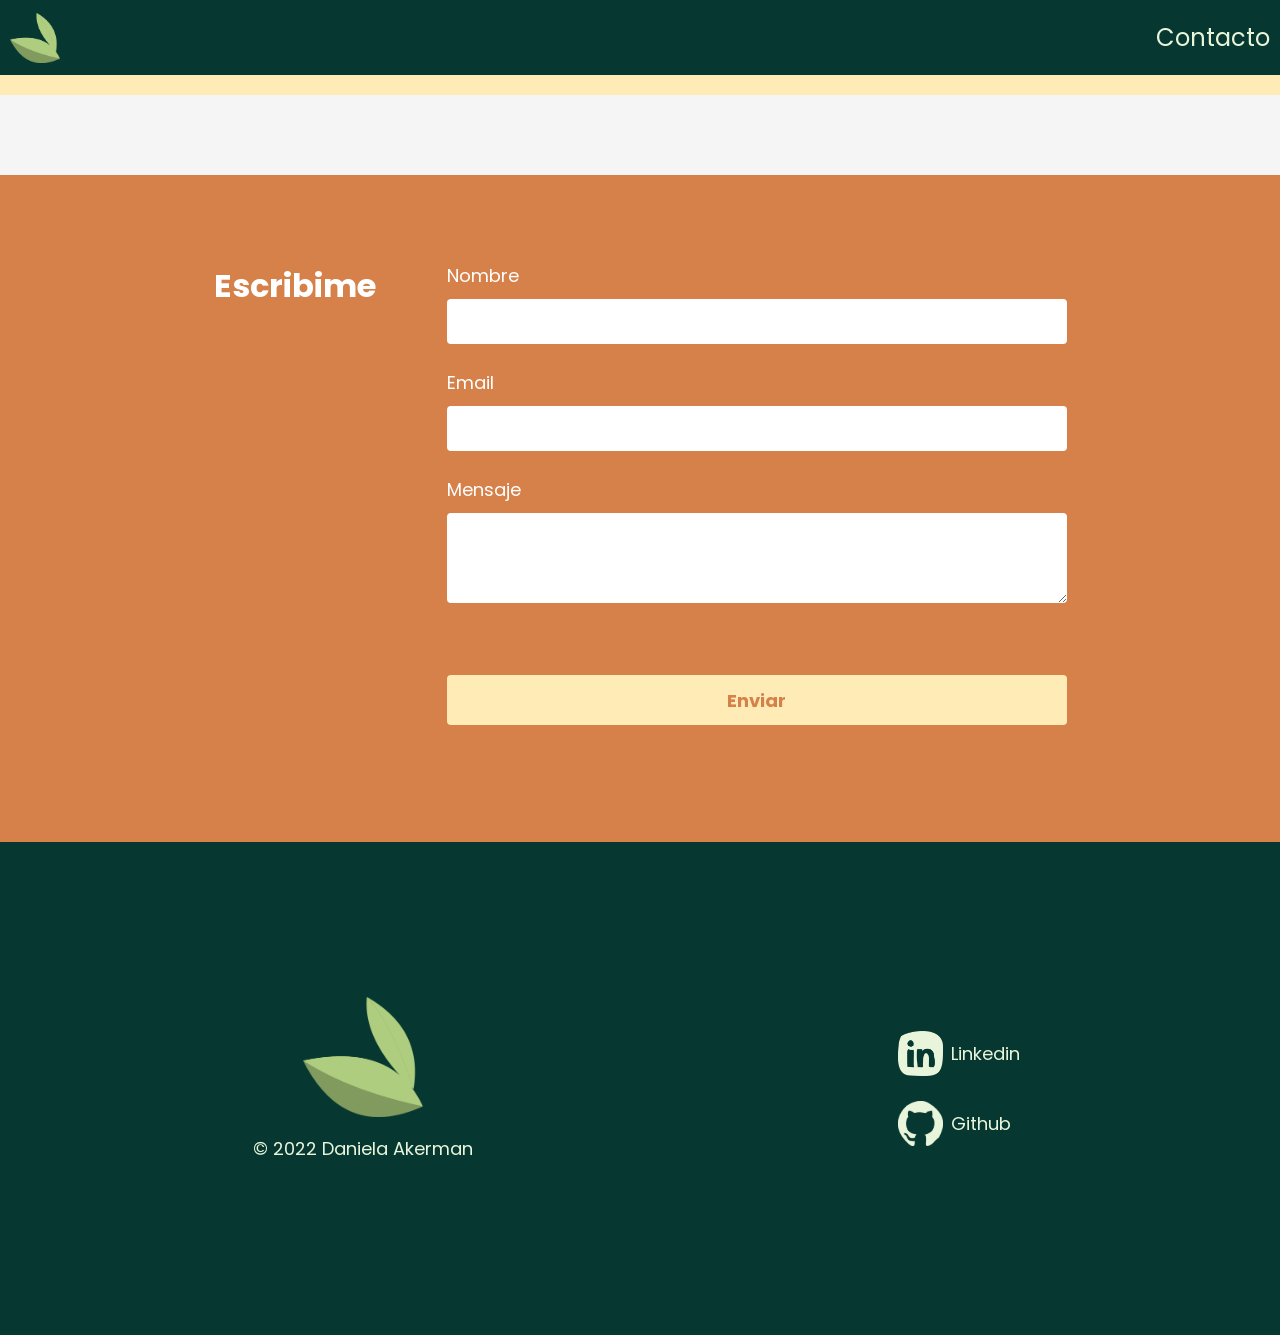
<file: index.html>
<!DOCTYPE html>
<html lang="en">
  <head>
    <meta charset="UTF-8" />
    <meta http-equiv="X-UA-Compatible" content="IE=edge" />
    <meta name="viewport" content="width=device-width, initial-scale=1.0" />
    <link rel="preconnect" href="https://fonts.googleapis.com" />
    <link rel="preconnect" href="https://fonts.gstatic.com" crossorigin />
    <link
      href="https://fonts.googleapis.com/css2?family=Poppins&display=swap"
      rel="stylesheet"
    />
    <link rel="shortcut icon" href="./favicon.png" />
    <link rel="stylesheet" href="index.css" />

    <!-- Componentes -->
    <link rel="stylesheet" href="./components/header.css" />
    <script defer src="./components/header.js"></script>

    <link rel="stylesheet" href="./components/form.css" />
    <script defer src="./components/form.js"></script>

    <link rel="stylesheet" href="./components/footer.css" />
    <script defer src="./components/footer.js"></script>

    <title>Cards</title>
    <script defer src="index.js"></script>
  </head>

  <body>
    <section class="seccion-header"></section>
    <section class="portfolio">
      <div class="portfolio-content"></div>
    </section>
    <template id="portfolio-card-template">
      <div class="portfolio-card">
        <div class="portfolio-img-content">
          <img src="" alt="imagen" class="portfolio-img" />
        </div>
        <div class="portfolio-card-content">
          <h4 class="portfolio-card-title"></h4>
          <p class="portfolio-card-text"></p>
          <a href="" class="portfolio-card-link">
            <button class="portfolio-card-link-button">Ver imagen</button>
          </a>
        </div>
      </div>
    </template>
    <div class="seccion-contacto"></div>
  </body>
  <section class="seccion-footer"></section>
</html>
</file>
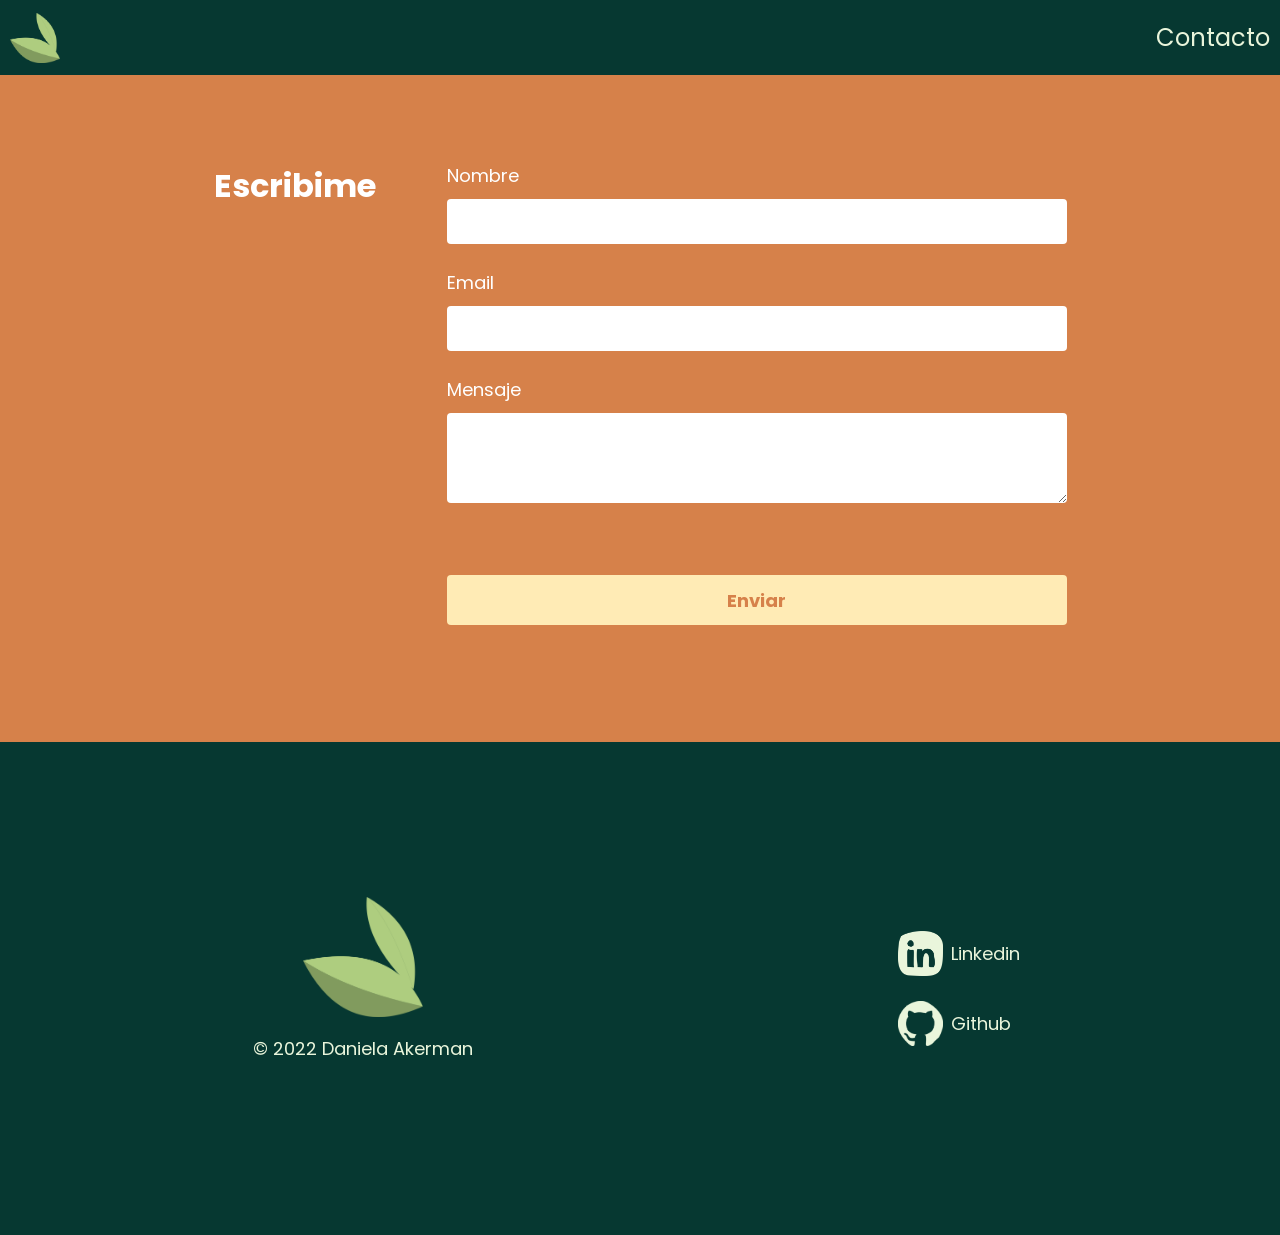
<file: contacto.html>
<!DOCTYPE html>
<html lang="en">
  <head>
    <meta charset="UTF-8" />
    <meta http-equiv="X-UA-Compatible" content="IE=edge" />
    <meta name="viewport" content="width=device-width, initial-scale=1.0" />
    <link rel="preconnect" href="https://fonts.googleapis.com" />
    <link rel="preconnect" href="https://fonts.gstatic.com" crossorigin />
    <link
      href="https://fonts.googleapis.com/css2?family=Poppins:wght@400;700&display=swap"
      rel="stylesheet"
    />

    <!-- IMPORTAMOS COMPONENTES -->
    <link rel="stylesheet" href="./components/header.css" />
    <script defer src="./components/header.js"></script>

    <link rel="stylesheet" href="./components/form.css" />
    <script defer src="./components/form.js"></script>

    <link rel="stylesheet" href="./components/footer.css" />
    <script defer src="./components/footer.js"></script>

    <!-- IMPORTAMOS JS Y CSS -->
    <link rel="stylesheet" href="./pages/contacto.css" />
    <script defer src="./pages/contacto.js"></script>

    <link rel="shortcut icon" href="./img/favicon.png" />
    <title>Daniela Akerman</title>
  </head>
  <body>
    <header class="seccion-header"></header>
    <section class="seccion-contacto"></section>
    <section class="seccion-footer"></section>
  </body>
</html>
</file>
<file: index.css>
* {
  box-sizing: border-box;
}
*::selection {
  background: #c2c793;
}
body {
  font-family: "Poppins", sans-serif;
  margin: 0;
  font-size: 18px;
  background-color: #ffebb5;
}
.portfolio {
}
.portfolio-title {
  font-size: 38px;
  margin: 40 20px 0 0px;
  text-align: center;
}
.portfolio-description {
  font-size: 24px;
  margin: 7px 20px 0 20px;
  text-align: center;
  color: #f47133;
}
.portfolio-content {
  margin-top: 20px;
  padding: 40px;
  display: grid;
  gap: 30px;
  background-color: whitesmoke;
}
@media (min-width: 640px) {
  .portfolio-content {
    grid-template-columns: 1fr 1fr;
  }
}
@media (min-width: 960px) {
  .portfolio-content {
    grid-template-columns: 1fr 1fr 1fr;
  }
}
.portfolio-img-content {
  padding: 20px;
}
.portfolio-card:hover {
  box-shadow: 0 0 20px #063831;
}
.portfolio-card {
  border: solid 2px #063831;
  border-radius: 10px;
  flex-grow: 1;
  width: 100%;
}
.portfolio-img-content {
  height: auto;
  width: 100%;
  display: flex;
  align-items: center;
  justify-content: center;
}
.portfolio-img {
  height: auto;
  width: 100%;
}
.portfolio-card-content {
  display: flex;
  flex-direction: column;
  justify-content: space-between;
  height: 255px;
  padding: 20px;
}
.portfolio-card-title {
  font-size: 30px;
  margin: 0;
}
.portfolio-card-title::selection {
  background: #c2c793;
  color: #fff;
}
.portfolio-card-text {
  margin: 0;
}
.portfolio-card-text::selection {
  background: #c2c793;
  color: #fff;
}
.portfolio-card-link {
  color: #51aff3;
  display: block;
  text-align: center;
  margin: auto 0 0 auto;
  width: 100%;
}
.portfolio-card-link-button {
  height: 50px;
  font-family: "Poppins", sans-serif;
  background-color: #d6814a;
  color: #ffebb5;
  border: none;
  border-radius: 4px;
  font-weight: bold;
  width: 100%;
  max-width: 380px;
  margin-bottom: 0;
  text-align: center;
}
.portfolio-card-link-button:hover {
  color: #d6814a;
  background-color: #fdcd95;
}
.portfolio-card-link-button:active {
  box-shadow: 0 0 24px #d6814a;
}
.seccion-footer {
  height: 493px;
  padding: 20px;
  display: flex;
  flex-direction: column;
  justify-content: space-around;
  align-items: flex-start;
}
@media (min-width: 900px) {
  .seccion-footer {
    height: 493px;
    flex-direction: row;
    justify-content: space-around;
    align-items: center;
  }
}

.logo-footer {
  display: flex;
  flex-direction: column;
  justify-content: center;
  align-items: flex-start;
}

.imagen-logo-footer {
  width: 120px;
  height: 120px;
  display: block;
}

.derechos-reservados {
}

.redes-sociales {
  display: flex;
  flex-direction: column;
  margin-top: 80px auto auto auto;
}

.red-social {
  margin-top: 25px;
  display: flex;
  align-content: center;
}

.logo-linkedin,
.logo-github {
  width: 30px;
  height: 30px;
  display: inline;
  margin: auto 0;
}

.linkedin,
.github {
  display: inline;
  margin: auto 8px;
}
.red-social:hover {
  box-shadow: 0 0 20px #f47133;
}
</file>
<file: components/header.css>
* {
  font-family: "Poppins", sans-serif;
  box-sizing: border-box;
  font-size: 18px;
}
*::selection {
  background: #c2c793;
}
body {
  margin: 0;
}

.seccion__header {
  position: sticky;
  top: 0;
  background-color: #063831;
  color: #e9f5db;
  display: flex;
  flex-direction: row;
  align-items: center;
  justify-content: space-between;
  padding: 10px;
  height: 75px;
  font-family: "Poppins", sans-serif;
  box-sizing: border-box;
}

.header__logo {
  display: flex;
  flex-direction: row;
  align-items: center;
}

.header__logo__img {
  height: 50px;
  width: 50px;
}
.header__logo__img:hover {
  box-shadow: 0 0 25px #e9f5db;
}
.header__burger-menu {
  display: flex;
  align-items: center;
}
@media (min-width: 690px) {
  .header__burger-menu {
    display: none;
  }
}
.header__burger-menu__img {
  height: auto;
  width: 50px;
}
.header__burger-menu__img:hover {
  box-shadow: 0 0 25px #e9f5db;
}

.header__burger-menu {
  height: 50px;
  width: 50px;
}

.header__menu-ventana {
  background-color: #8ab17d;
  opacity: 0.9;
  position: absolute;
  top: 0;
  right: 0;
  height: 100vh;
  width: 100%;
  display: none;
  flex-direction: column;
  align-items: center;
  justify-content: center;
}
.cerrar-ventana {
  position: absolute;
  top: 10px;
  right: 10px;
  border: none;
  border-radius: 4px;
  height: 50px;
  width: 50px;
  color: #e9f5db;
  background-color: #063831;
}
.cerrar-ventana:hover {
  box-shadow: 0 0 25px #e9f5db;
}

.ventana__contenido {
  display: flex;
  flex-direction: column;
  align-items: center;
  justify-content: center;
  gap: 30px;
}

.header__menu-contacto {
  font-size: 32px;
  color: #063831;
  text-decoration: none;
}

.menu-navegacion {
  display: none;
}

@media (min-width: 690px) {
  .menu-navegacion {
    display: flex;
    gap: 10px;
  }
}

.header__contacto {
  font-size: 24px;
  text-decoration: none;
  color: #e9f5db;
}
</file>
<file: components/form.css>
* {
  font-family: "Poppins", sans-serif;
  box-sizing: border-box;
  font-size: 18px;
}
*::selection {
  background: #c2c793;
}

body {
  margin: 0;
}
.seccion-contacto {
  display: flex;
  flex-direction: column;
  justify-content: center;
  padding: 20px;
  height: 667px;
  background-color: #d6814a;
  font-family: "Poppins", sans-serif;
  box-sizing: border-box;
  font-size: 18px;
  color: white;
}

.contacto__title {
  text-align: center;
  font-size: 32px;
  font-weight: bold;
}
@media (min-width: 900px) {
  .contacto__title {
    display: inline;
    margin: 0;
  }
}

.contacto__contenedor-form {
  display: flex;
  flex-direction: column;
  margin: auto;

  width: 100%;
}
@media (min-width: 900px) {
  .contacto__contenedor-form {
    flex-direction: row;
    justify-content: center;
    gap: 71px;
  }
}

.form {
  display: flex;
  flex-direction: column;
  gap: 25px;
  margin-bottom: 30px;
}
@media (min-width: 900px) {
  .form {
    width: 50%;
  }
}

.label {
  display: block;
  margin-bottom: 10px;
}

.input-nombre,
.input-email {
  width: 100%;
  height: 45px;
  border: none;
  border-radius: 4px;
}

.input-mensaje {
  width: 100%;
  height: 90px;
  border: none;
  border-radius: 4px;
}

.boton {
  height: 50px;
  font-family: "Poppins", sans-serif;
  margin-top: 40px;
  background-color: #ffebb5;
  color: #d6814a;
  border: none;
  border-radius: 4px;
  font-weight: bold;
}
.boton:hover {
  background-color: #fdcd95;
}
.boton:active {
  box-shadow: 0 0 24px #ffebb5;
}
</file>
<file: components/footer.css>
.seccion-footer {
  background-color: #063831;
  height: 493px;
  padding: 20px;
  display: flex;
  flex-direction: column;
  justify-content: space-around;
  align-items: center;
}
*::selection {
  background: #c2c793;
}
footer{
    width: 100%;
}
@media (min-width: 690px) {
  .seccion-footer {
    height: 493px;
    flex-direction: row;
    justify-content: space-around;
    align-items: center;

  }
}

.footer__logo {
  display: flex;
  flex-direction: column;
  justify-content: center;
  align-items: center;
}

.footer__logo__img {
  width: 120px;
  height: 120px;
  display: block;
}

.footer__logo__derechos-reservados {
  color: #E9F5DB;
}

.footer__rrss {
  display: flex;
  flex-direction: column;
  gap: 25px;
  margin-top: 80px auto auto auto;
}

.footer__rrss__red-social {
  display: flex;
  flex-direction: row;
  align-items: center;
}

.footer__rrss__link {
  text-decoration: none;
}
.footer__rrss__link:active {
  box-shadow: 0 0 24px #E9F5DB;
}

.footer__rrss__red-social__logo-linkedin,
.footer__rrss__red-social__logo-github {
  width: 45px;
  height: 45px;
  display: inline;
  margin: auto 0;
}

.footer__rrss__red-social__linkedin,
.footer__rrss__red-social__github {
  color: #E9F5DB;
  display: inline;
  margin: auto 8px;
}
</file>
<file: pages/contacto.css>
* {
    font-family: "Poppins", sans-serif;
    box-sizing: border-box;
    font-size: 18px;
  }
  *::selection {
    background: #c2c793;
  }
  
  body {
    margin: 0;

  }
</file>
